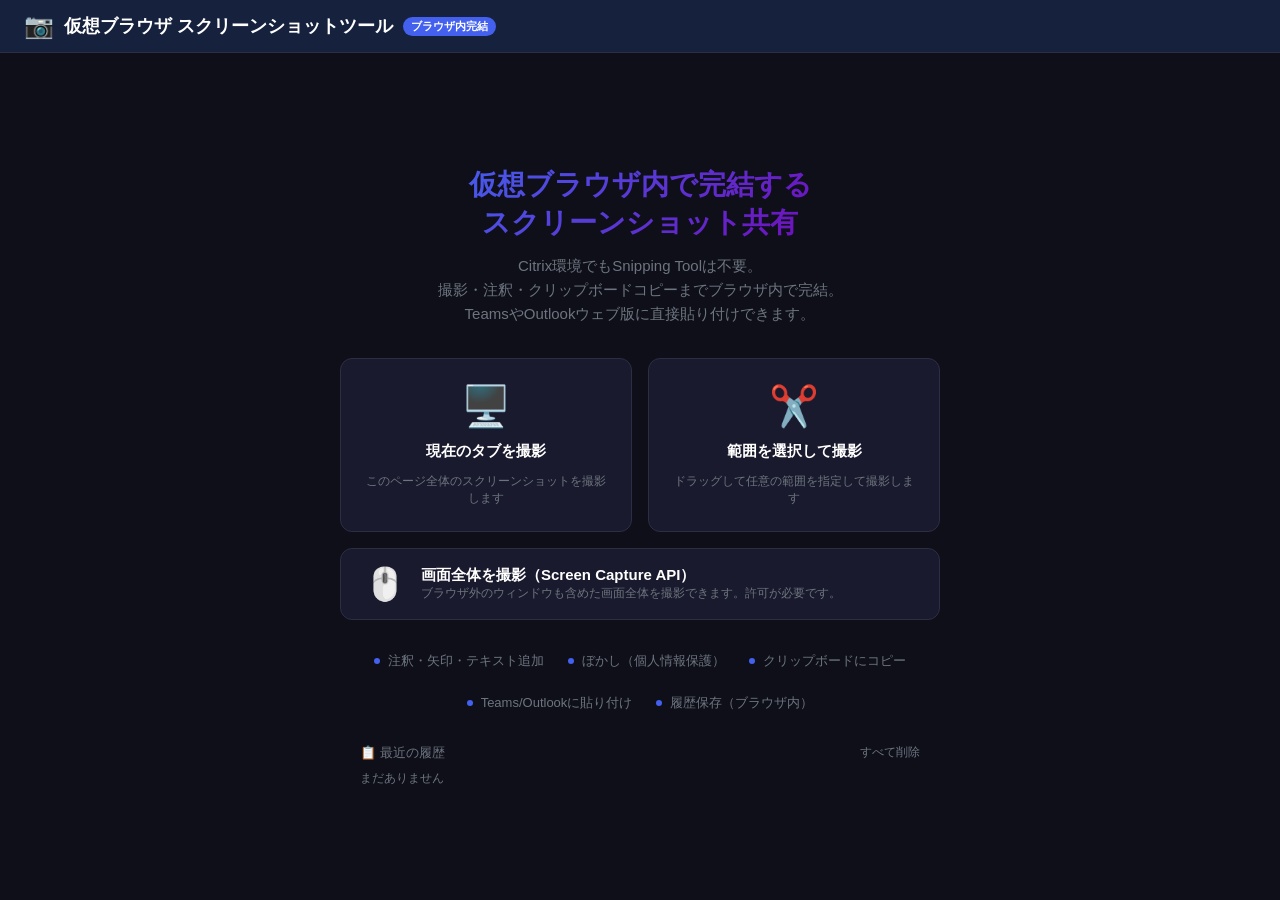
<file: webapp/index.html>
<!DOCTYPE html>
<html lang="ja">
<head>
  <meta charset="UTF-8">
  <meta name="viewport" content="width=device-width, initial-scale=1.0">
  <title>仮想ブラウザ スクリーンショットツール</title>
  <style>
    * { margin: 0; padding: 0; box-sizing: border-box; }

    :root {
      --bg: #0f0f1a;
      --surface: #1a1a2e;
      --surface2: #16213e;
      --border: #2d2d44;
      --accent: #4361ee;
      --accent2: #7209b7;
      --success: #2d9e60;
      --text: #e0e0e0;
      --muted: #6c757d;
    }

    body {
      font-family: 'Segoe UI', 'Meiryo', sans-serif;
      background: var(--bg);
      color: var(--text);
      min-height: 100vh;
      display: flex;
      flex-direction: column;
    }

    /* Header */
    header {
      background: var(--surface2);
      border-bottom: 1px solid var(--border);
      padding: 12px 24px;
      display: flex;
      align-items: center;
      justify-content: space-between;
      flex-shrink: 0;
    }
    .header-brand {
      display: flex;
      align-items: center;
      gap: 10px;
      font-size: 18px;
      font-weight: 700;
      color: #fff;
    }
    .header-brand .icon { font-size: 24px; }
    .header-badge {
      font-size: 11px;
      background: var(--accent);
      color: white;
      padding: 2px 8px;
      border-radius: 20px;
    }
    .header-actions { display: flex; gap: 8px; }

    /* Screens */
    .screen { display: none; flex: 1; }
    .screen.active { display: flex; }

    /* ============ HOME SCREEN ============ */
    #screen-home {
      flex-direction: column;
      align-items: center;
      justify-content: center;
      padding: 40px 20px;
      gap: 32px;
    }
    .hero {
      text-align: center;
      max-width: 500px;
    }
    .hero h1 {
      font-size: 28px;
      color: #fff;
      margin-bottom: 12px;
      background: linear-gradient(135deg, #4361ee, #7209b7);
      -webkit-background-clip: text;
      -webkit-text-fill-color: transparent;
    }
    .hero p {
      font-size: 15px;
      color: var(--muted);
      line-height: 1.6;
    }

    .capture-grid {
      display: grid;
      grid-template-columns: 1fr 1fr;
      gap: 16px;
      max-width: 600px;
      width: 100%;
    }
    @media (max-width: 480px) {
      .capture-grid { grid-template-columns: 1fr; }
    }

    .capture-card {
      background: var(--surface);
      border: 1px solid var(--border);
      border-radius: 12px;
      padding: 24px;
      cursor: pointer;
      transition: all 0.2s;
      display: flex;
      flex-direction: column;
      align-items: center;
      gap: 12px;
      text-align: center;
    }
    .capture-card:hover {
      border-color: var(--accent);
      background: #1e1e38;
      transform: translateY(-2px);
      box-shadow: 0 8px 24px rgba(67, 97, 238, 0.2);
    }
    .capture-card .card-icon { font-size: 40px; }
    .capture-card h3 { font-size: 15px; color: #fff; }
    .capture-card p { font-size: 12px; color: var(--muted); line-height: 1.4; }
    .capture-card.full-span { grid-column: 1 / -1; flex-direction: row; padding: 16px 24px; text-align: left; gap: 16px; }
    .capture-card.full-span .card-icon { font-size: 32px; flex-shrink: 0; }

    .features {
      display: flex;
      gap: 24px;
      flex-wrap: wrap;
      justify-content: center;
      max-width: 600px;
    }
    .feature {
      display: flex;
      align-items: center;
      gap: 8px;
      font-size: 13px;
      color: var(--muted);
    }
    .feature .dot {
      width: 6px;
      height: 6px;
      border-radius: 50%;
      background: var(--accent);
    }

    /* ============ EDITOR SCREEN ============ */
    #screen-editor {
      flex-direction: column;
    }

    .toolbar {
      background: var(--surface2);
      border-bottom: 1px solid var(--border);
      padding: 8px 16px;
      display: flex;
      align-items: center;
      gap: 12px;
      flex-wrap: wrap;
      flex-shrink: 0;
    }
    .tool-group {
      display: flex;
      align-items: center;
      gap: 4px;
      padding-right: 12px;
      border-right: 1px solid var(--border);
    }
    .tool-group:last-child { border-right: none; }
    .tool-btn {
      width: 34px;
      height: 34px;
      display: flex;
      align-items: center;
      justify-content: center;
      background: transparent;
      border: 1px solid transparent;
      border-radius: 6px;
      cursor: pointer;
      font-size: 16px;
      color: var(--muted);
      transition: all 0.15s;
      position: relative;
    }
    .tool-btn:hover, .tool-btn.active {
      background: var(--surface);
      border-color: var(--accent);
      color: #fff;
    }
    .tool-btn[title]:hover::after {
      content: attr(title);
      position: absolute;
      bottom: -28px;
      left: 50%;
      transform: translateX(-50%);
      background: rgba(0,0,0,0.85);
      color: #fff;
      padding: 3px 8px;
      border-radius: 4px;
      font-size: 11px;
      white-space: nowrap;
      pointer-events: none;
      z-index: 100;
    }

    #color-picker {
      width: 34px;
      height: 34px;
      padding: 3px;
      border: 1px solid var(--border);
      border-radius: 6px;
      background: var(--surface);
      cursor: pointer;
    }
    #stroke-size {
      height: 34px;
      background: var(--surface);
      border: 1px solid var(--border);
      border-radius: 6px;
      color: var(--text);
      padding: 0 8px;
      font-size: 13px;
      cursor: pointer;
    }

    .editor-body {
      display: flex;
      flex: 1;
      overflow: hidden;
      min-height: 0;
    }

    .canvas-area {
      flex: 1;
      overflow: auto;
      background: #080812;
      position: relative;
      display: flex;
      align-items: flex-start;
      justify-content: flex-start;
      padding: 16px;
    }

    .canvas-wrapper {
      position: relative;
      display: inline-block;
    }

    #screenshot-canvas,
    #annotation-canvas {
      position: absolute;
      top: 0;
      left: 0;
    }
    #annotation-canvas {
      cursor: crosshair;
    }
    #screenshot-canvas {
      display: block;
    }

    #text-overlay {
      position: absolute;
      display: none;
      z-index: 10;
    }
    #text-input {
      background: rgba(255, 255, 0, 0.9);
      border: 2px solid #FF0000;
      border-radius: 3px;
      padding: 4px 8px;
      font-size: 16px;
      color: #000;
      min-width: 120px;
      min-height: 32px;
      resize: both;
      font-family: sans-serif;
    }

    .editor-sidebar {
      width: 240px;
      background: var(--surface2);
      border-left: 1px solid var(--border);
      display: flex;
      flex-direction: column;
      flex-shrink: 0;
    }
    .sidebar-section {
      padding: 16px;
      border-bottom: 1px solid var(--border);
    }
    .sidebar-section h4 {
      font-size: 12px;
      color: var(--muted);
      text-transform: uppercase;
      letter-spacing: 0.5px;
      margin-bottom: 12px;
    }

    .action-btn {
      width: 100%;
      padding: 10px 16px;
      border: none;
      border-radius: 8px;
      cursor: pointer;
      font-size: 13px;
      font-weight: 500;
      transition: all 0.2s;
      display: flex;
      align-items: center;
      gap: 8px;
      margin-bottom: 6px;
    }
    .action-btn:last-child { margin-bottom: 0; }
    .action-btn:hover { transform: translateX(2px); }
    .action-btn-primary {
      background: var(--accent);
      color: white;
    }
    .action-btn-primary:hover { background: #3451d1; }
    .action-btn-success {
      background: var(--success);
      color: white;
    }
    .action-btn-success:hover { background: #238a52; }
    .action-btn-secondary {
      background: var(--surface);
      color: var(--text);
      border: 1px solid var(--border);
    }
    .action-btn-secondary:hover { background: var(--border); }
    .action-btn-ghost {
      background: transparent;
      color: var(--muted);
      border: 1px solid var(--border);
    }
    .action-btn-ghost:hover { color: var(--text); background: var(--surface); }

    .copy-success {
      padding: 10px 12px;
      background: #1a3a2a;
      border: 1px solid #2d5a3d;
      border-radius: 8px;
      color: #4ade80;
      font-size: 12px;
      line-height: 1.4;
      display: none;
    }
    .copy-success.show { display: block; }

    .history-thumbs {
      display: flex;
      flex-wrap: wrap;
      gap: 6px;
    }
    .thumb {
      width: 56px;
      height: 36px;
      border-radius: 4px;
      overflow: hidden;
      cursor: pointer;
      border: 2px solid transparent;
      transition: border-color 0.15s;
    }
    .thumb:hover { border-color: var(--accent); }
    .thumb img { width: 100%; height: 100%; object-fit: cover; }
    .no-history { font-size: 12px; color: var(--muted); }

    /* Area selection overlay */
    #area-selector-overlay {
      position: fixed;
      top: 0;
      left: 0;
      width: 100%;
      height: 100%;
      z-index: 9999;
      cursor: crosshair;
      display: none;
    }
    #area-selector-overlay.active { display: block; }
    .overlay-bg {
      position: absolute;
      inset: 0;
      background: rgba(0,0,0,0.5);
    }
    #selection-box {
      position: absolute;
      border: 2px solid var(--accent);
      background: rgba(67, 97, 238, 0.1);
      display: none;
    }
    .overlay-hint {
      position: absolute;
      top: 50%;
      left: 50%;
      transform: translate(-50%, -50%);
      color: white;
      font-size: 18px;
      text-shadow: 0 2px 6px rgba(0,0,0,0.9);
      pointer-events: none;
      text-align: center;
      line-height: 1.6;
    }
    .overlay-hint kbd {
      background: rgba(255,255,255,0.2);
      border-radius: 4px;
      padding: 2px 8px;
    }

    /* Toast */
    .toast {
      position: fixed;
      bottom: 24px;
      left: 50%;
      transform: translateX(-50%) translateY(80px);
      background: #1a3a2a;
      border: 1px solid #2d5a3d;
      color: #4ade80;
      padding: 12px 24px;
      border-radius: 8px;
      font-size: 14px;
      transition: transform 0.3s;
      z-index: 10000;
    }
    .toast.show { transform: translateX(-50%) translateY(0); }
  </style>
</head>
<body>
  <header>
    <div class="header-brand">
      <span class="icon">📷</span>
      仮想ブラウザ スクリーンショットツール
      <span class="header-badge">ブラウザ内完結</span>
    </div>
  </header>

  <!-- Home Screen -->
  <div id="screen-home" class="screen active">
    <div class="hero">
      <h1>仮想ブラウザ内で完結する<br>スクリーンショット共有</h1>
      <p>Citrix環境でもSnipping Toolは不要。<br>撮影・注釈・クリップボードコピーまでブラウザ内で完結。<br>TeamsやOutlookウェブ版に直接貼り付けできます。</p>
    </div>

    <div class="capture-grid">
      <div class="capture-card" id="card-tab">
        <div class="card-icon">🖥️</div>
        <h3>現在のタブを撮影</h3>
        <p>このページ全体のスクリーンショットを撮影します</p>
      </div>
      <div class="capture-card" id="card-area">
        <div class="card-icon">✂️</div>
        <h3>範囲を選択して撮影</h3>
        <p>ドラッグして任意の範囲を指定して撮影します</p>
      </div>
      <div class="capture-card full-span" id="card-screen">
        <div class="card-icon">🖱️</div>
        <div>
          <h3>画面全体を撮影（Screen Capture API）</h3>
          <p>ブラウザ外のウィンドウも含めた画面全体を撮影できます。許可が必要です。</p>
        </div>
      </div>
    </div>

    <div class="features">
      <div class="feature"><div class="dot"></div>注釈・矢印・テキスト追加</div>
      <div class="feature"><div class="dot"></div>ぼかし（個人情報保護）</div>
      <div class="feature"><div class="dot"></div>クリップボードにコピー</div>
      <div class="feature"><div class="dot"></div>Teams/Outlookに貼り付け</div>
      <div class="feature"><div class="dot"></div>履歴保存（ブラウザ内）</div>
    </div>

    <!-- History -->
    <div id="home-history" style="max-width:600px;width:100%;padding:0 20px">
      <div style="font-size:13px;color:var(--muted);margin-bottom:8px;display:flex;justify-content:space-between;align-items:center">
        <span>📋 最近の履歴</span>
        <button onclick="clearHistory()" style="background:none;border:none;color:var(--muted);cursor:pointer;font-size:12px">すべて削除</button>
      </div>
      <div id="home-history-list" class="history-thumbs"></div>
    </div>
  </div>

  <!-- Editor Screen -->
  <div id="screen-editor" class="screen">
    <div class="toolbar">
      <div class="tool-group">
        <button class="tool-btn active" data-tool="pointer" title="選択ツール">☝️</button>
        <button class="tool-btn" data-tool="pen" title="ペンで描く">✏️</button>
        <button class="tool-btn" data-tool="arrow" title="矢印を引く">➡️</button>
        <button class="tool-btn" data-tool="rect" title="四角形を描く">⬜</button>
        <button class="tool-btn" data-tool="highlight" title="ハイライト">🖊️</button>
        <button class="tool-btn" data-tool="text" title="テキストを追加">T</button>
        <button class="tool-btn" data-tool="blur" title="ぼかし（個人情報保護）">🔲</button>
      </div>
      <div class="tool-group">
        <input type="color" id="color-picker" value="#FF0000" title="色を選択">
        <select id="stroke-size" title="サイズ">
          <option value="2">細</option>
          <option value="4" selected>普通</option>
          <option value="8">太</option>
          <option value="16">極太</option>
        </select>
      </div>
      <div class="tool-group">
        <button class="tool-btn" id="btn-undo" title="元に戻す (Ctrl+Z)">↩️</button>
        <button class="tool-btn" id="btn-redo" title="やり直し (Ctrl+Y)">↪️</button>
        <button class="tool-btn" id="btn-clear-annotations" title="注釈をすべて消す">🗑️</button>
      </div>
      <div class="tool-group" style="margin-left:auto;border:none">
        <button class="tool-btn" id="btn-home" title="ホームに戻る">🏠</button>
      </div>
    </div>

    <div class="editor-body">
      <div class="canvas-area" id="canvas-area">
        <div class="canvas-wrapper" id="canvas-wrapper">
          <canvas id="screenshot-canvas"></canvas>
          <canvas id="annotation-canvas"></canvas>
          <div id="text-overlay">
            <textarea id="text-input" placeholder="テキストを入力..." rows="2"></textarea>
          </div>
        </div>
      </div>

      <div class="editor-sidebar">
        <div class="sidebar-section">
          <h4>共有・コピー</h4>
          <button class="action-btn action-btn-success" id="btn-copy-clip">
            📋 クリップボードにコピー
          </button>
          <button class="action-btn action-btn-primary" id="btn-download">
            💾 ファイルに保存
          </button>
          <div class="copy-success" id="copy-success">
            ✅ コピー完了！<br>
            Teams・Outlook・Slackなどに<br>直接貼り付けできます。
          </div>
        </div>

        <div class="sidebar-section">
          <h4>撮り直し</h4>
          <button class="action-btn action-btn-ghost" id="btn-recapture-tab">🖥️ タブ再撮影</button>
          <button class="action-btn action-btn-ghost" id="btn-recapture-area">✂️ 範囲再選択</button>
        </div>

        <div class="sidebar-section" style="flex:1;overflow-y:auto">
          <h4>履歴</h4>
          <div id="sidebar-history-list" class="history-thumbs"></div>
        </div>
      </div>
    </div>
  </div>

  <!-- Area Selector Overlay -->
  <div id="area-selector-overlay">
    <div class="overlay-bg"></div>
    <div id="selection-box"></div>
    <div class="overlay-hint">
      ドラッグして範囲を選択<br>
      <kbd>Esc</kbd> でキャンセル
    </div>
  </div>

  <!-- Toast -->
  <div class="toast" id="toast"></div>

  <script>
  'use strict';

  // ─── State ───────────────────────────────────────────────
  const state = {
    tool: 'pointer',
    color: '#FF0000',
    strokeSize: 4,
    drawing: false,
    sx: 0, sy: 0,
    undoStack: [],
    redoStack: [],
    textPos: null,
    currentDataUrl: null,
  };

  // ─── DOM ─────────────────────────────────────────────────
  const $ = id => document.getElementById(id);
  const scCanvas = $('screenshot-canvas');
  const anCanvas = $('annotation-canvas');
  const scCtx = scCanvas.getContext('2d');
  const anCtx = anCanvas.getContext('2d');

  // ─── Screen navigation ───────────────────────────────────
  function showScreen(name) {
    document.querySelectorAll('.screen').forEach(s => s.classList.remove('active'));
    $('screen-' + name).classList.add('active');
  }

  // ─── Toast ───────────────────────────────────────────────
  function showToast(msg, duration = 3000) {
    const t = $('toast');
    t.textContent = msg;
    t.classList.add('show');
    setTimeout(() => t.classList.remove('show'), duration);
  }

  // ─── History ─────────────────────────────────────────────
  function getHistory() {
    try { return JSON.parse(localStorage.getItem('ss_history') || '[]'); } catch { return []; }
  }
  function addHistory(dataUrl) {
    const h = getHistory();
    h.unshift({ id: Date.now(), dataUrl, ts: new Date().toLocaleString('ja-JP') });
    localStorage.setItem('ss_history', JSON.stringify(h.slice(0, 12)));
    renderAllHistory();
  }
  function clearHistory() {
    localStorage.removeItem('ss_history');
    renderAllHistory();
  }
  function renderThumbList(containerId) {
    const el = $(containerId);
    const h = getHistory();
    if (!h.length) { el.innerHTML = '<div class="no-history">まだありません</div>'; return; }
    el.innerHTML = h.map(e =>
      `<div class="thumb" title="${e.ts}" data-id="${e.id}">
         <img src="${e.dataUrl}" alt="screenshot">
       </div>`
    ).join('');
    el.querySelectorAll('.thumb').forEach(t => {
      t.addEventListener('click', () => {
        const found = getHistory().find(e => e.id === +t.dataset.id);
        if (found) openEditor(found.dataUrl);
      });
    });
  }
  function renderAllHistory() {
    renderThumbList('home-history-list');
    renderThumbList('sidebar-history-list');
  }

  // ─── html2canvas-like: capture using canvas drawing ──────
  async function captureTabViaCanvas() {
    // Use html2canvas if available, else inform user to use Screen Capture
    if (typeof html2canvas !== 'undefined') {
      const canvas = await html2canvas(document.body, { useCORS: true, allowTaint: true, scale: 1 });
      return canvas.toDataURL('image/png');
    }
    return null;
  }

  // ─── Screen Capture API ──────────────────────────────────
  async function captureAny() {
    // 別タブ・別ウィンドウ・画面全体を選択できる（preferCurrentTab なし）
    return captureScreen(false);
  }
  async function captureScreen(preferCurrent = true) {
    try {
      const opts = { video: { cursor: 'always' } };
      if (preferCurrent) opts.preferCurrentTab = true;
      const stream = await navigator.mediaDevices.getDisplayMedia(opts);
      const track = stream.getVideoTracks()[0];
      const settings = track.getSettings();
      const w = settings.width || window.screen.width;
      const h = settings.height || window.screen.height;

      const video = document.createElement('video');
      video.srcObject = stream;
      await new Promise(res => { video.onloadedmetadata = res; });
      video.play();
      await new Promise(res => setTimeout(res, 100));

      const tmpCanvas = document.createElement('canvas');
      tmpCanvas.width = w;
      tmpCanvas.height = h;
      tmpCanvas.getContext('2d').drawImage(video, 0, 0, w, h);

      stream.getTracks().forEach(t => t.stop());
      return tmpCanvas.toDataURL('image/png');
    } catch (err) {
      if (err.name !== 'AbortError') {
        showToast('⚠️ 画面キャプチャが許可されませんでした');
      }
      return null;
    }
  }

  // ─── Area selection ──────────────────────────────────────
  let areaResolve = null;
  function startAreaSelection(fullDataUrl) {
    return new Promise(resolve => {
      areaResolve = resolve;
      const overlay = $('area-selector-overlay');
      const selBox = $('selection-box');
      const hint = overlay.querySelector('.overlay-hint');
      overlay.classList.add('active');
      hint.style.display = 'block';
      selBox.style.display = 'none';

      let sx, sy, drawing = false;

      function onMouseDown(e) {
        drawing = true;
        sx = e.clientX; sy = e.clientY;
        hint.style.display = 'none';
        selBox.style.display = 'block';
        selBox.style.left = sx + 'px';
        selBox.style.top = sy + 'px';
        selBox.style.width = '0';
        selBox.style.height = '0';
      }
      function onMouseMove(e) {
        if (!drawing) return;
        const x = Math.min(e.clientX, sx);
        const y = Math.min(e.clientY, sy);
        const w = Math.abs(e.clientX - sx);
        const h = Math.abs(e.clientY - sy);
        Object.assign(selBox.style, { left: x+'px', top: y+'px', width: w+'px', height: h+'px' });
      }
      function onMouseUp(e) {
        if (!drawing) return;
        drawing = false;
        cleanup();

        const x = Math.min(e.clientX, sx);
        const y = Math.min(e.clientY, sy);
        const w = Math.abs(e.clientX - sx);
        const h = Math.abs(e.clientY - sy);

        if (w < 10 || h < 10) { resolve(null); return; }

        const dpr = window.devicePixelRatio || 1;
        const img = new Image();
        img.onload = () => {
          const scaleX = img.naturalWidth / window.innerWidth;
          const scaleY = img.naturalHeight / window.innerHeight;
          const tmp = document.createElement('canvas');
          tmp.width = w * scaleX;
          tmp.height = h * scaleY;
          tmp.getContext('2d').drawImage(
            img,
            x * scaleX, y * scaleY, w * scaleX, h * scaleY,
            0, 0, tmp.width, tmp.height
          );
          resolve(tmp.toDataURL('image/png'));
        };
        img.src = fullDataUrl;
      }
      function onKeyDown(e) {
        if (e.key === 'Escape') { cleanup(); resolve(null); }
      }
      function cleanup() {
        overlay.classList.remove('active');
        overlay.removeEventListener('mousedown', onMouseDown);
        overlay.removeEventListener('mousemove', onMouseMove);
        overlay.removeEventListener('mouseup', onMouseUp);
        document.removeEventListener('keydown', onKeyDown);
        areaResolve = null;
      }

      overlay.addEventListener('mousedown', onMouseDown);
      overlay.addEventListener('mousemove', onMouseMove);
      overlay.addEventListener('mouseup', onMouseUp);
      document.addEventListener('keydown', onKeyDown);
    });
  }

  // ─── Open editor ─────────────────────────────────────────
  function openEditor(dataUrl) {
    state.currentDataUrl = dataUrl;
    state.undoStack = [];
    state.redoStack = [];

    const img = new Image();
    img.onload = () => {
      const maxW = window.innerWidth - 260;
      const maxH = window.innerHeight - 100;
      let w = img.naturalWidth, h = img.naturalHeight;
      const scale = Math.min(maxW / w, maxH / h, 1);
      w = Math.round(w * scale);
      h = Math.round(h * scale);

      for (const c of [scCanvas, anCanvas]) {
        c.width = w; c.height = h;
        c.style.width = w + 'px';
        c.style.height = h + 'px';
      }
      $('canvas-wrapper').style.width = w + 'px';
      $('canvas-wrapper').style.height = h + 'px';

      scCtx.drawImage(img, 0, 0, w, h);
      anCtx.clearRect(0, 0, w, h);

      $('copy-success').classList.remove('show');
      showScreen('editor');
      renderAllHistory();
    };
    img.src = dataUrl;
  }

  // ─── Canvas helpers ──────────────────────────────────────
  function getPos(e) {
    const rect = anCanvas.getBoundingClientRect();
    return {
      x: (e.clientX - rect.left) * (anCanvas.width / rect.width),
      y: (e.clientY - rect.top) * (anCanvas.height / rect.height),
    };
  }
  function saveUndo() {
    state.undoStack.push(anCtx.getImageData(0, 0, anCanvas.width, anCanvas.height));
    state.redoStack = [];
  }
  function undo() {
    if (!state.undoStack.length) return;
    state.redoStack.push(anCtx.getImageData(0, 0, anCanvas.width, anCanvas.height));
    anCtx.putImageData(state.undoStack.pop(), 0, 0);
  }
  function redo() {
    if (!state.redoStack.length) return;
    state.undoStack.push(anCtx.getImageData(0, 0, anCanvas.width, anCanvas.height));
    anCtx.putImageData(state.redoStack.pop(), 0, 0);
  }

  function drawArrow(ctx, x1, y1, x2, y2) {
    const headLen = Math.max(15, ctx.lineWidth * 3);
    const angle = Math.atan2(y2 - y1, x2 - x1);
    ctx.beginPath();
    ctx.moveTo(x1, y1);
    ctx.lineTo(x2, y2);
    ctx.stroke();
    ctx.beginPath();
    ctx.moveTo(x2, y2);
    ctx.lineTo(x2 - headLen * Math.cos(angle - Math.PI/6), y2 - headLen * Math.sin(angle - Math.PI/6));
    ctx.lineTo(x2 - headLen * Math.cos(angle + Math.PI/6), y2 - headLen * Math.sin(angle + Math.PI/6));
    ctx.closePath();
    ctx.fill();
  }

  function applyBlur(x1, y1, x2, y2) {
    const x = Math.min(x1, x2), y = Math.min(y1, y2);
    const w = Math.abs(x2 - x1), h = Math.abs(y2 - y1);
    if (w < 4 || h < 4) return;
    const imgData = scCtx.getImageData(x, y, w, h);
    const pxSize = Math.max(8, Math.floor(Math.min(w, h) / 10));
    const tmp = document.createElement('canvas');
    tmp.width = w; tmp.height = h;
    tmp.getContext('2d').putImageData(imgData, 0, 0);
    const blurC = document.createElement('canvas');
    blurC.width = Math.max(1, Math.floor(w / pxSize));
    blurC.height = Math.max(1, Math.floor(h / pxSize));
    blurC.getContext('2d').drawImage(tmp, 0, 0, blurC.width, blurC.height);
    anCtx.save();
    anCtx.imageSmoothingEnabled = false;
    anCtx.drawImage(blurC, x, y, w, h);
    anCtx.restore();
  }

  // ─── Canvas events ───────────────────────────────────────
  anCanvas.addEventListener('mousedown', e => {
    if (state.tool === 'pointer') return;
    const pos = getPos(e);
    state.drawing = true;
    state.sx = pos.x; state.sy = pos.y;
    saveUndo();

    anCtx.strokeStyle = state.color;
    anCtx.fillStyle = state.color;
    anCtx.lineWidth = state.strokeSize;
    anCtx.lineCap = 'round';
    anCtx.lineJoin = 'round';

    if (state.tool === 'pen') {
      anCtx.beginPath();
      anCtx.moveTo(pos.x, pos.y);
    } else if (state.tool === 'highlight') {
      anCtx.beginPath();
      anCtx.globalAlpha = 0.4;
      anCtx.moveTo(pos.x, pos.y);
    } else if (state.tool === 'text') {
      showTextAt(pos.x, pos.y);
      state.drawing = false;
    }
  });

  anCanvas.addEventListener('mousemove', e => {
    if (!state.drawing) return;
    const pos = getPos(e);
    if (state.tool === 'pen' || state.tool === 'highlight') {
      anCtx.lineTo(pos.x, pos.y);
      anCtx.stroke();
    }
  });

  anCanvas.addEventListener('mouseup', e => {
    if (!state.drawing) return;
    const pos = getPos(e);
    state.drawing = false;
    anCtx.globalAlpha = 1;

    anCtx.strokeStyle = state.color;
    anCtx.fillStyle = state.color;
    anCtx.lineWidth = state.strokeSize;
    anCtx.lineCap = 'round';

    if (state.tool === 'arrow') drawArrow(anCtx, state.sx, state.sy, pos.x, pos.y);
    else if (state.tool === 'rect') anCtx.strokeRect(state.sx, state.sy, pos.x - state.sx, pos.y - state.sy);
    else if (state.tool === 'blur') applyBlur(state.sx, state.sy, pos.x, pos.y);
  });

  anCanvas.addEventListener('mouseleave', () => {
    if (state.drawing) { state.drawing = false; anCtx.globalAlpha = 1; }
  });

  // ─── Text tool ───────────────────────────────────────────
  function showTextAt(x, y) {
    state.textPos = { x, y };
    const overlay = $('text-overlay');
    const rect = anCanvas.getBoundingClientRect();
    const scaleX = rect.width / anCanvas.width;
    const scaleY = rect.height / anCanvas.height;
    const wrapRect = $('canvas-wrapper').getBoundingClientRect();
    overlay.style.left = (x * scaleX) + 'px';
    overlay.style.top = (y * scaleY) + 'px';
    overlay.style.display = 'block';
    const inp = $('text-input');
    inp.value = '';
    inp.style.fontSize = Math.max(14, state.strokeSize * 3) + 'px';
    inp.focus();
  }

  function commitText() {
    const overlay = $('text-overlay');
    const text = $('text-input').value.trim();
    if (text && state.textPos) {
      saveUndo();
      const fontSize = Math.max(14, state.strokeSize * 3);
      anCtx.font = `${fontSize}px 'Segoe UI', sans-serif`;
      anCtx.fillStyle = state.color;
      anCtx.strokeStyle = 'rgba(0,0,0,0.6)';
      anCtx.lineWidth = 2;
      text.split('\n').forEach((line, i) => {
        const ly = state.textPos.y + (i + 1) * fontSize;
        anCtx.strokeText(line, state.textPos.x, ly);
        anCtx.fillText(line, state.textPos.x, ly);
      });
    }
    overlay.style.display = 'none';
    state.textPos = null;
  }

  $('text-input').addEventListener('keydown', e => {
    if (e.key === 'Enter' && !e.shiftKey) { e.preventDefault(); commitText(); }
    if (e.key === 'Escape') { $('text-overlay').style.display = 'none'; state.textPos = null; }
  });
  $('text-input').addEventListener('blur', commitText);

  // ─── Merge canvases & copy ────────────────────────────────
  function getMerged() {
    const c = document.createElement('canvas');
    c.width = scCanvas.width; c.height = scCanvas.height;
    const ctx = c.getContext('2d');
    ctx.drawImage(scCanvas, 0, 0);
    ctx.drawImage(anCanvas, 0, 0);
    return c;
  }

  async function copyToClipboard() {
    const dataUrl = getMerged().toDataURL('image/png');
    try {
      const blob = await fetch(dataUrl).then(r => r.blob());
      await navigator.clipboard.write([new ClipboardItem({ 'image/png': blob })]);
      addHistory(dataUrl);
      $('copy-success').classList.add('show');
      setTimeout(() => $('copy-success').classList.remove('show'), 5000);
    } catch {
      // Fallback
      try {
        await navigator.clipboard.writeText(dataUrl);
        showToast('テキスト形式でコピーしました（一部環境）');
      } catch {
        showToast('⚠️ クリップボードへのコピーに失敗しました。保存をお試しください。');
      }
    }
  }

  function downloadImage() {
    const dataUrl = getMerged().toDataURL('image/png');
    addHistory(dataUrl);
    const a = document.createElement('a');
    a.href = dataUrl;
    a.download = `screenshot_${new Date().toISOString().slice(0,19).replace(/[:T]/g, '-')}.png`;
    a.click();
  }

  // ─── Home screen capture actions ─────────────────────────
  $('card-tab').addEventListener('click', async () => {
    const dataUrl = await captureScreen();
    if (dataUrl) openEditor(dataUrl);
  });

  $('card-area').addEventListener('click', async () => {
    const fullDataUrl = await captureAny();
    if (!fullDataUrl) return;
    const croppedDataUrl = await startAreaSelection(fullDataUrl);
    if (croppedDataUrl) openEditor(croppedDataUrl);
  });

  $('card-screen').addEventListener('click', async () => {
    const dataUrl = await captureAny();
    if (dataUrl) openEditor(dataUrl);
  });

  // ─── Editor actions ──────────────────────────────────────
  $('btn-copy-clip').addEventListener('click', copyToClipboard);
  $('btn-download').addEventListener('click', downloadImage);
  $('btn-undo').addEventListener('click', undo);
  $('btn-redo').addEventListener('click', redo);
  $('btn-clear-annotations').addEventListener('click', () => {
    saveUndo();
    anCtx.clearRect(0, 0, anCanvas.width, anCanvas.height);
  });
  $('btn-home').addEventListener('click', () => { showScreen('home'); renderAllHistory(); });

  $('btn-recapture-tab').addEventListener('click', async () => {
    const dataUrl = await captureAny();
    if (dataUrl) openEditor(dataUrl);
  });
  $('btn-recapture-area').addEventListener('click', async () => {
    const full = await captureAny();
    if (!full) return;
    const cropped = await startAreaSelection(full);
    if (cropped) openEditor(cropped);
  });

  // Tool selection
  document.querySelectorAll('.tool-btn[data-tool]').forEach(btn => {
    btn.addEventListener('click', () => {
      document.querySelectorAll('.tool-btn[data-tool]').forEach(b => b.classList.remove('active'));
      btn.classList.add('active');
      state.tool = btn.dataset.tool;
      anCanvas.style.cursor = state.tool === 'pointer' ? 'default' : 'crosshair';
    });
  });
  $('color-picker').addEventListener('input', e => state.color = e.target.value);
  $('stroke-size').addEventListener('change', e => state.strokeSize = +e.target.value);

  // Keyboard shortcuts
  document.addEventListener('keydown', e => {
    if (e.ctrlKey && e.key === 'z') undo();
    if (e.ctrlKey && e.key === 'y') redo();
  });

  // ─── Init ────────────────────────────────────────────────
  renderAllHistory();
  </script>
</body>
</html>
</file>
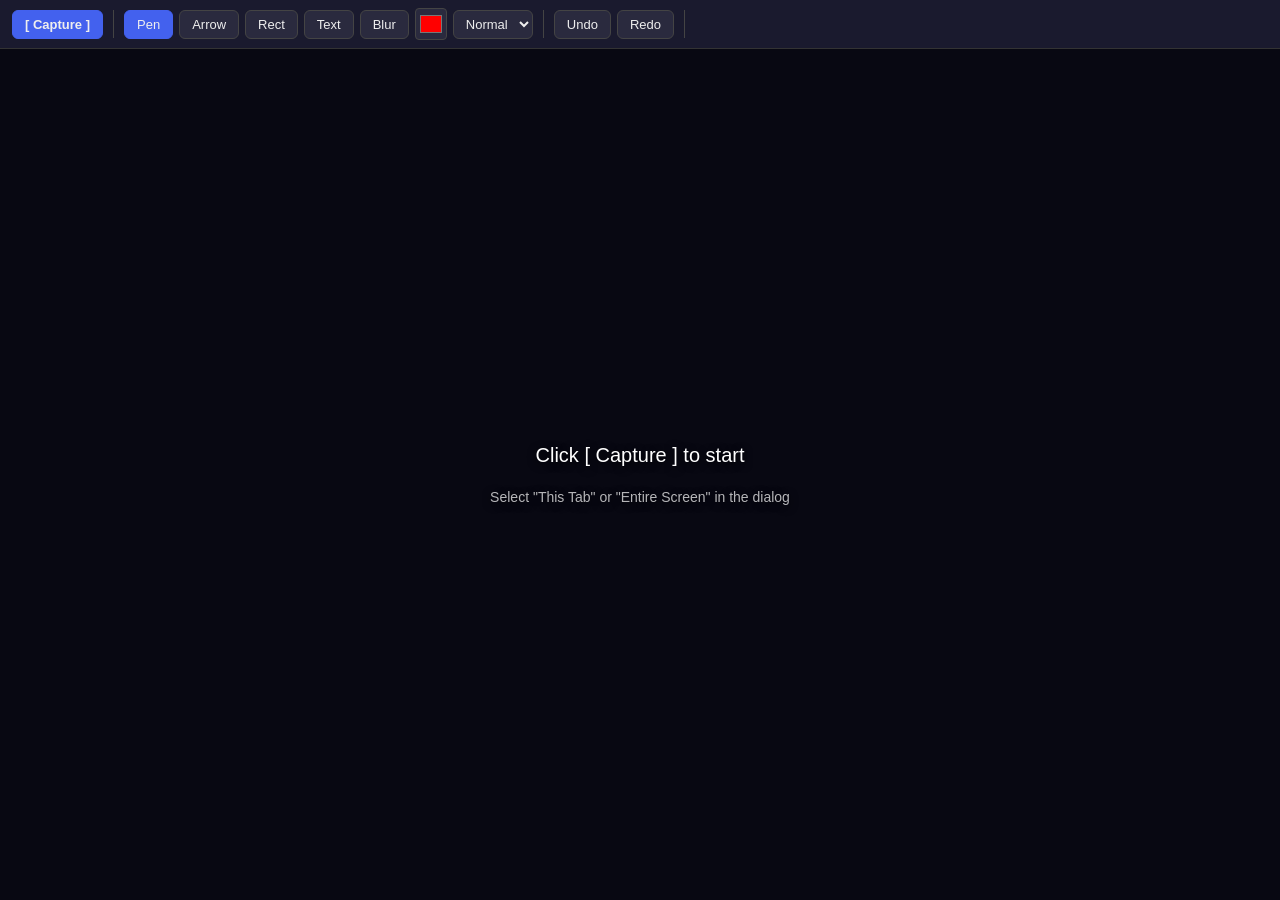
<file: webapp/screenshot-tool-compact.html>
<!DOCTYPE html><html lang="ja"><head><meta charset="UTF-8"><title>Screenshot Tool</title>
<style>
*{margin:0;padding:0;box-sizing:border-box}
body{font-family:'Segoe UI','Meiryo',sans-serif;background:#111;color:#eee;height:100vh;display:flex;flex-direction:column}
#top{background:#1a1a2e;padding:8px 12px;display:flex;gap:6px;align-items:center;flex-wrap:wrap;border-bottom:1px solid #333}
button{padding:6px 12px;border:1px solid #444;border-radius:6px;background:#2a2a3e;color:#eee;cursor:pointer;font-size:13px;transition:background .15s}
button:hover{background:#3a3a5e}
button.active{background:#4361ee;border-color:#4361ee}
#capBtn{background:#4361ee;border-color:#4361ee;font-weight:bold}
#copyBtn{background:#2d9e60;border-color:#2d9e60}
#copyBtn:hover{background:#238a52}
input[type=color]{width:32px;height:32px;border:1px solid #444;border-radius:4px;background:#2a2a3e;cursor:pointer;padding:2px}
select{background:#2a2a3e;border:1px solid #444;color:#eee;padding:5px 8px;border-radius:6px;font-size:13px}
.sep{width:1px;height:28px;background:#444;margin:0 4px}
#main{flex:1;overflow:auto;background:#080812;position:relative;display:flex;align-items:flex-start;justify-content:flex-start;padding:16px}
#wrap{position:relative;display:inline-block}
canvas{display:block}
#ac{position:absolute;top:0;left:0;cursor:crosshair}
#toast{position:fixed;bottom:20px;left:50%;transform:translateX(-50%) translateY(60px);background:#1a3a2a;border:1px solid #2d6b42;color:#4ade80;padding:10px 20px;border-radius:8px;font-size:14px;transition:transform .3s;z-index:999}
#toast.show{transform:translateX(-50%) translateY(0)}
#hint{position:absolute;top:50%;left:50%;transform:translate(-50%,-50%);color:#fff;font-size:20px;text-shadow:0 2px 8px #000;text-align:center;pointer-events:none;line-height:2}
#textbox{position:absolute;display:none;z-index:10}
#textbox textarea{background:rgba(255,255,0,.9);border:2px solid red;border-radius:3px;padding:4px;font-size:16px;color:#000;min-width:120px;min-height:32px;resize:both;font-family:sans-serif}
</style></head>
<body>
<div id="top">
  <button id="capBtn" onclick="capture()">[ Capture ]</button>
  <div class="sep"></div>
  <button class="tool active" data-t="pen">Pen</button>
  <button class="tool" data-t="arrow">Arrow</button>
  <button class="tool" data-t="rect">Rect</button>
  <button class="tool" data-t="text">Text</button>
  <button class="tool" data-t="blur">Blur</button>
  <input type="color" id="col" value="#FF0000" title="Color">
  <select id="sz"><option value="2">Thin</option><option value="4" selected>Normal</option><option value="8">Thick</option><option value="16">Heavy</option></select>
  <div class="sep"></div>
  <button onclick="undo()" title="Undo Ctrl+Z">Undo</button>
  <button onclick="redo()" title="Redo Ctrl+Y">Redo</button>
  <div class="sep"></div>
  <button id="copyBtn" onclick="copyClip()" style="display:none">[ Copy to Clipboard ]</button>
  <button onclick="dl()" style="display:none" id="dlBtn">[ Save PNG ]</button>
</div>
<div id="main">
  <div id="wrap">
    <canvas id="sc"></canvas>
    <canvas id="ac"></canvas>
    <div id="textbox"><textarea id="ti" placeholder="Type here, Enter to confirm"></textarea></div>
  </div>
  <div id="hint">Click [ Capture ] to start<br><small style="font-size:14px;opacity:.7">Select "This Tab" or "Entire Screen" in the dialog</small></div>
</div>
<div id="toast"></div>

<script>
const sc=document.getElementById('sc'),ac=document.getElementById('ac');
const sx=sc.getContext('2d'),ax=ac.getContext('2d');
let tool='pen',color='#FF0000',size=4,drawing=false,ox=0,oy=0,undo_=[],redo_=[];

document.querySelectorAll('.tool').forEach(b=>b.addEventListener('click',()=>{
  document.querySelectorAll('.tool').forEach(x=>x.classList.remove('active'));
  b.classList.add('active');
  tool=b.dataset.t;
}));
document.getElementById('col').addEventListener('input',e=>color=e.target.value);
document.getElementById('sz').addEventListener('change',e=>size=+e.target.value);

async function capture(){
  try{
    const stream=await navigator.mediaDevices.getDisplayMedia({video:{cursor:'always'},preferCurrentTab:true});
    const track=stream.getVideoTracks()[0];
    const s=track.getSettings();
    const w=s.width||window.screen.width,h=s.height||window.screen.height;
    const v=document.createElement('video');
    v.srcObject=stream;
    await new Promise(r=>{v.onloadedmetadata=r});
    v.play();
    await new Promise(r=>setTimeout(r,150));
    sc.width=w;sc.height=h;ac.width=w;ac.height=h;
    sc.style.width=w+'px';sc.style.height=h+'px';
    ac.style.width=w+'px';ac.style.height=h+'px';
    document.getElementById('wrap').style.width=w+'px';
    document.getElementById('wrap').style.height=h+'px';
    sx.drawImage(v,0,0,w,h);
    ax.clearRect(0,0,w,h);
    stream.getTracks().forEach(t=>t.stop());
    document.getElementById('hint').style.display='none';
    document.getElementById('copyBtn').style.display='';
    document.getElementById('dlBtn').style.display='';
    undo_=[];redo_=[];
  }catch(e){if(e.name!=='AbortError')toast('Capture cancelled');}
}

function saveU(){undo_.push(ax.getImageData(0,0,ac.width,ac.height));redo_=[];}
function undo(){if(!undo_.length)return;redo_.push(ax.getImageData(0,0,ac.width,ac.height));ax.putImageData(undo_.pop(),0,0);}
function redo(){if(!redo_.length)return;undo_.push(ax.getImageData(0,0,ac.width,ac.height));ax.putImageData(redo_.pop(),0,0);}

function pos(e){const r=ac.getBoundingClientRect();return{x:(e.clientX-r.left)*(ac.width/r.width),y:(e.clientY-r.top)*(ac.height/r.height)};}

ac.addEventListener('mousedown',e=>{
  if(!sc.width)return;
  const p=pos(e);ox=p.x;oy=p.y;drawing=true;saveU();
  ax.strokeStyle=color;ax.fillStyle=color;ax.lineWidth=size;ax.lineCap='round';ax.lineJoin='round';
  if(tool==='pen'){ax.beginPath();ax.moveTo(p.x,p.y);}
  else if(tool==='text'){showText(p.x,p.y);drawing=false;}
});
ac.addEventListener('mousemove',e=>{
  if(!drawing)return;
  const p=pos(e);
  if(tool==='pen'){ax.lineTo(p.x,p.y);ax.stroke();}
});
ac.addEventListener('mouseup',e=>{
  if(!drawing)return;drawing=false;
  const p=pos(e);
  ax.strokeStyle=color;ax.fillStyle=color;ax.lineWidth=size;ax.lineCap='round';
  if(tool==='arrow')arrow(ox,oy,p.x,p.y);
  else if(tool==='rect')ax.strokeRect(ox,oy,p.x-ox,p.y-oy);
  else if(tool==='blur')blur(ox,oy,p.x,p.y);
});
ac.addEventListener('mouseleave',()=>{drawing=false;});

function arrow(x1,y1,x2,y2){
  const h=Math.max(15,size*3),a=Math.atan2(y2-y1,x2-x1);
  ax.beginPath();ax.moveTo(x1,y1);ax.lineTo(x2,y2);ax.stroke();
  ax.beginPath();ax.moveTo(x2,y2);
  ax.lineTo(x2-h*Math.cos(a-Math.PI/6),y2-h*Math.sin(a-Math.PI/6));
  ax.lineTo(x2-h*Math.cos(a+Math.PI/6),y2-h*Math.sin(a+Math.PI/6));
  ax.closePath();ax.fill();
}
function blur(x1,y1,x2,y2){
  const x=Math.min(x1,x2),y=Math.min(y1,y2),w=Math.abs(x2-x1),h=Math.abs(y2-y1);
  if(w<4||h<4)return;
  const d=sx.getImageData(x,y,w,h),p=Math.max(8,Math.floor(Math.min(w,h)/8));
  const t=document.createElement('canvas');t.width=w;t.height=h;t.getContext('2d').putImageData(d,0,0);
  const b=document.createElement('canvas');b.width=Math.max(1,Math.floor(w/p));b.height=Math.max(1,Math.floor(h/p));
  b.getContext('2d').drawImage(t,0,0,b.width,b.height);
  ax.save();ax.imageSmoothingEnabled=false;ax.drawImage(b,x,y,w,h);ax.restore();
}

let tpos=null;
function showText(x,y){
  tpos={x,y};
  const tb=document.getElementById('textbox'),ti=document.getElementById('ti');
  const r=ac.getBoundingClientRect();
  tb.style.left=(x*(r.width/ac.width))+'px';tb.style.top=(y*(r.height/ac.height))+'px';tb.style.display='block';
  ti.style.fontSize=Math.max(14,size*3)+'px';ti.value='';ti.focus();
}
function commitText(){
  const ti=document.getElementById('ti'),txt=ti.value.trim();
  if(txt&&tpos){
    saveU();
    const fs=Math.max(14,size*3);
    ax.font=fs+'px sans-serif';ax.fillStyle=color;ax.strokeStyle='rgba(0,0,0,.6)';ax.lineWidth=2;
    txt.split('\n').forEach((l,i)=>{const ly=tpos.y+(i+1)*fs;ax.strokeText(l,tpos.x,ly);ax.fillText(l,tpos.x,ly);});
  }
  document.getElementById('textbox').style.display='none';tpos=null;
}
document.getElementById('ti').addEventListener('keydown',e=>{
  if(e.key==='Enter'&&!e.shiftKey){e.preventDefault();commitText();}
  if(e.key==='Escape'){document.getElementById('textbox').style.display='none';tpos=null;}
});
document.getElementById('ti').addEventListener('blur',commitText);

function merged(){
  const c=document.createElement('canvas');c.width=sc.width;c.height=sc.height;
  const ctx=c.getContext('2d');ctx.drawImage(sc,0,0);ctx.drawImage(ac,0,0);return c;
}
async function copyClip(){
  if(!sc.width){toast('Capture first');return;}
  try{
    const blob=await fetch(merged().toDataURL('image/png')).then(r=>r.blob());
    await navigator.clipboard.write([new ClipboardItem({'image/png':blob})]);
    toast('Copied! Paste with Ctrl+V in Teams / Outlook');
  }catch{toast('Copy failed. Try Save PNG instead.');}
}
function dl(){
  if(!sc.width)return;
  const a=document.createElement('a');
  a.href=merged().toDataURL('image/png');
  a.download='screenshot_'+new Date().toISOString().slice(0,19).replace(/[:T]/g,'-')+'.png';
  a.click();
}
function toast(msg){
  const t=document.getElementById('toast');t.textContent=msg;t.classList.add('show');
  setTimeout(()=>t.classList.remove('show'),4000);
}
document.addEventListener('keydown',e=>{
  if(e.ctrlKey&&e.key==='z')undo();
  if(e.ctrlKey&&e.key==='y')redo();
});
</script>
</body></html>
</file>
